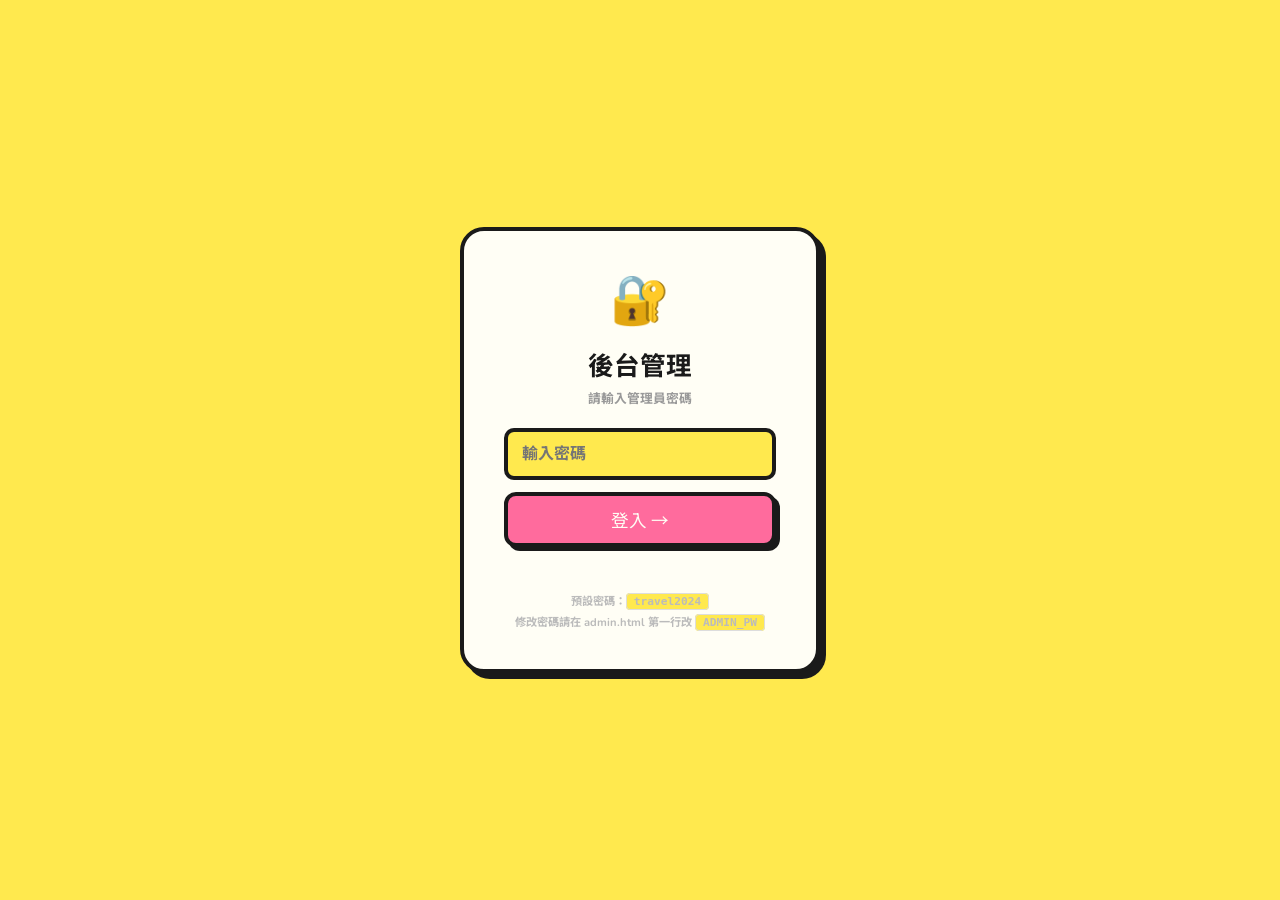
<file: admin.html>
<!DOCTYPE html>
<html lang="zh-TW">
<head>
<meta charset="UTF-8">
<meta name="viewport" content="width=device-width, initial-scale=1.0">
<title>⚙️ 後台管理</title>
<link href="https://fonts.googleapis.com/css2?family=Nunito:wght@700;800;900&family=Noto+Sans+TC:wght@700;900&family=Fredoka+One&display=swap" rel="stylesheet">
<style>
:root{
  --black:#1a1a1a;--white:#fffef5;--yellow:#FFE94E;--pink:#FF6B9D;
  --blue:#4FC3F7;--green:#69D84F;--orange:#FF9A3C;--purple:#B57BFF;--red:#FF4B4B;
  --border:3px solid var(--black);--border-thick:4px solid var(--black);
  --shadow:4px 4px 0 var(--black);--shadow-lg:6px 6px 0 var(--black);
  --font-head:'Fredoka One','Noto Sans TC',sans-serif;
  --font-body:'Nunito','Noto Sans TC',sans-serif;
}
*{box-sizing:border-box;margin:0;padding:0;}
body{font-family:var(--font-body);background:var(--yellow);color:var(--black);min-height:100vh;}
body::before{content:'';position:fixed;inset:0;background-image:radial-gradient(circle,rgba(0,0,0,.07) 1.5px,transparent 1.5px);background-size:18px 18px;pointer-events:none;z-index:0;}

/* LOGIN */
#loginScreen{position:fixed;inset:0;background:var(--yellow);z-index:9999;display:flex;align-items:center;justify-content:center;}
.login-box{background:var(--white);border:var(--border-thick);border-radius:24px;padding:36px 40px;text-align:center;box-shadow:var(--shadow-lg);max-width:360px;width:90%;}
.login-icon{font-size:3rem;margin-bottom:12px;display:block;animation:wiggle 3s ease-in-out infinite;}
@keyframes wiggle{0%,100%{transform:rotate(-5deg);}50%{transform:rotate(5deg);}}
.login-box h1{font-family:var(--font-head);font-size:1.6rem;margin-bottom:6px;}
.login-box p{font-size:.8rem;color:#999;font-weight:700;margin-bottom:20px;}
.login-input{width:100%;border:var(--border-thick);border-radius:10px;padding:11px 14px;font-family:var(--font-body);font-size:1rem;font-weight:700;background:var(--yellow);margin-bottom:12px;outline:none;display:block;}
.login-input:focus{background:#fff9cc;}
.btn-login{width:100%;padding:11px;background:var(--pink);color:var(--white);border:var(--border-thick);border-radius:12px;font-family:var(--font-head);font-size:1.1rem;cursor:pointer;box-shadow:var(--shadow);transition:all .12s;}
.btn-login:active{transform:translate(4px,4px);box-shadow:none;}
.login-err{color:var(--red);font-size:.82rem;font-weight:800;margin-top:10px;min-height:1.4em;}
.login-hint{font-size:.7rem;color:#bbb;font-weight:700;margin-top:16px;line-height:1.9;}
.login-hint code{background:var(--yellow);padding:1px 7px;border-radius:4px;border:1.5px solid #ddd;}

/* APP */
#adminApp{display:none;min-height:100vh;position:relative;z-index:1;}
header{background:var(--black);border-bottom:var(--border-thick);padding:12px 24px;display:flex;align-items:center;gap:14px;box-shadow:0 4px 0 rgba(0,0,0,.3);position:sticky;top:0;z-index:100;}
header h1{font-family:var(--font-head);color:var(--yellow);font-size:1.5rem;text-shadow:2px 2px 0 var(--pink);}
.hdr-back{display:inline-flex;align-items:center;gap:6px;padding:6px 14px;background:var(--yellow);border:2px solid var(--yellow);border-radius:9px;font-family:var(--font-body);font-size:.8rem;font-weight:800;text-decoration:none;color:var(--black);box-shadow:3px 3px 0 rgba(255,233,78,.4);transition:all .12s;margin-left:auto;}
.hdr-back:hover{background:#fff;}
.container{max-width:960px;margin:0 auto;padding:24px 20px;}

/* FLOW BOX */
.flow-box{background:var(--white);border:var(--border-thick);border-radius:14px;padding:16px 20px;margin-bottom:20px;box-shadow:var(--shadow);border-left:6px solid var(--blue);}
.flow-box h3{font-family:var(--font-head);font-size:1rem;margin-bottom:10px;}
.flow-steps{display:flex;gap:8px;flex-wrap:wrap;}
.flow-step{background:var(--yellow);border:2.5px solid var(--black);border-radius:10px;padding:7px 13px;font-size:.74rem;font-weight:800;box-shadow:2px 2px 0 var(--black);display:flex;align-items:center;gap:6px;}
.flow-step .num{background:var(--black);color:var(--yellow);width:20px;height:20px;border-radius:50%;display:flex;align-items:center;justify-content:center;font-size:.62rem;flex-shrink:0;}

/* SECTION */
.section{background:var(--white);border:var(--border-thick);border-radius:20px;padding:20px;box-shadow:var(--shadow);margin-bottom:20px;}
.section-title{font-family:var(--font-head);font-size:1.15rem;margin-bottom:16px;display:flex;align-items:center;gap:10px;border-bottom:var(--border);padding-bottom:10px;flex-wrap:wrap;}

/* COUNTRIES */
.country-item{border:var(--border);border-radius:14px;overflow:hidden;box-shadow:3px 3px 0 var(--black);margin-bottom:10px;}
.country-header{display:flex;align-items:center;gap:10px;padding:10px 14px;cursor:pointer;user-select:none;background:#fafaf0;}
.country-header:hover{background:#f5f0e0;}
.c-flag{font-size:1.6em;}
.c-name{font-family:var(--font-head);font-size:1rem;flex:1;}
.c-count{font-size:.72rem;font-weight:700;color:#999;}
.c-btns{display:flex;gap:6px;}
.icon-btn{width:30px;height:30px;border:2px solid var(--black);border-radius:7px;background:var(--white);cursor:pointer;font-size:.9em;display:flex;align-items:center;justify-content:center;box-shadow:2px 2px 0 var(--black);transition:all .12s;}
.icon-btn:active{transform:translate(2px,2px);box-shadow:none;}
.icon-btn.del{background:var(--red);color:#fff;}
.icon-btn.edit{background:var(--yellow);}
.country-places{border-top:var(--border);padding:10px 14px;background:#f8f8f0;display:none;}
.country-places.open{display:block;}
.places-grid{display:grid;grid-template-columns:repeat(auto-fill,minmax(240px,1fr));gap:7px;margin-bottom:10px;}
.place-row{border:2.5px solid var(--black);border-radius:10px;padding:8px 10px;background:var(--white);box-shadow:2px 2px 0 var(--black);display:flex;align-items:center;gap:8px;}
.pr-icon{font-size:1.2em;flex-shrink:0;}
.pr-info{flex:1;min-width:0;}
.pr-name{font-family:var(--font-head);font-size:.85rem;white-space:nowrap;overflow:hidden;text-overflow:ellipsis;}
.pr-type{font-size:.63rem;font-weight:800;padding:1px 7px;border-radius:10px;border:1.5px solid var(--black);display:inline-block;margin-top:2px;}
.pr-type.sight{background:var(--blue);}
.pr-type.restaurant{background:var(--orange);}
.pr-type.nature{background:var(--green);}
.pr-btns{display:flex;gap:5px;}
.add-btn{display:inline-flex;align-items:center;gap:6px;padding:7px 14px;border:var(--border);border-radius:10px;font-family:var(--font-body);font-size:.78rem;font-weight:800;background:var(--green);cursor:pointer;box-shadow:var(--shadow);transition:all .12s;}
.add-btn:active{transform:translate(4px,4px);box-shadow:none;}

/* JSON */
.json-area{width:100%;border:var(--border);border-radius:10px;padding:12px;font-family:monospace;font-size:.77rem;background:#1e1e2e;color:#cdd6f4;line-height:1.6;resize:vertical;outline:none;}
.json-area:focus{border-color:var(--yellow);}
.btn-row{display:flex;gap:10px;flex-wrap:wrap;margin-top:10px;}
.action-btn{display:inline-flex;align-items:center;gap:6px;padding:8px 18px;border:var(--border-thick);border-radius:12px;font-family:var(--font-head);font-size:.9rem;cursor:pointer;box-shadow:var(--shadow);transition:all .12s;}
.action-btn:active{transform:translate(4px,4px);box-shadow:none;}

/* MODAL */
.modal-overlay{position:fixed;inset:0;background:rgba(0,0,0,.65);z-index:9000;display:flex;align-items:center;justify-content:center;backdrop-filter:blur(3px);}
.modal-overlay.hidden{display:none;}
.modal-box{background:var(--white);border:var(--border-thick);border-radius:20px;padding:24px;max-width:520px;width:94%;box-shadow:var(--shadow-lg);max-height:92vh;overflow-y:auto;}
.modal-title{font-family:var(--font-head);font-size:1.25rem;margin-bottom:16px;border-bottom:var(--border);padding-bottom:10px;}
.form-grid{display:grid;grid-template-columns:1fr 1fr;gap:10px;}
.fg{display:flex;flex-direction:column;gap:5px;}
.fg.full{grid-column:1/-1;}
label{font-size:.73rem;font-weight:800;color:#666;}
input[type=text],input[type=number],input[type=url],input[type=color],select,textarea{border:var(--border);border-radius:9px;padding:8px 11px;font-family:var(--font-body);font-size:.85rem;font-weight:700;background:var(--yellow);width:100%;outline:none;}
input:focus,select:focus,textarea:focus{background:#fff9cc;}
textarea{resize:vertical;min-height:80px;}
.modal-actions{display:flex;gap:10px;margin-top:16px;}
.btn-save{background:var(--green);border:var(--border);border-radius:10px;padding:9px 20px;font-family:var(--font-head);font-size:1rem;cursor:pointer;box-shadow:var(--shadow);flex:1;transition:all .12s;}
.btn-save:active{transform:translate(4px,4px);box-shadow:none;}
.btn-cancel{background:var(--black);color:#fff;border:var(--border);border-radius:10px;padding:9px 20px;font-family:var(--font-head);font-size:1rem;cursor:pointer;box-shadow:var(--shadow);transition:all .12s;}
.btn-cancel:active{transform:translate(4px,4px);box-shadow:none;}
.tip{font-size:.68rem;color:#aaa;font-weight:700;line-height:1.7;margin-top:4px;}

/* TOAST */
.toast{position:fixed;bottom:24px;left:50%;transform:translateX(-50%) translateY(80px);background:var(--black);color:var(--white);padding:10px 22px;border-radius:30px;font-size:.82rem;font-weight:800;z-index:9999;transition:transform .3s ease;white-space:nowrap;box-shadow:var(--shadow-lg);}
.toast.show{transform:translateX(-50%) translateY(0);}
</style>
</head>
<body>

<!-- ══ LOGIN ══ -->
<div id="loginScreen">
  <div class="login-box">
    <span class="login-icon">🔐</span>
    <h1>後台管理</h1>
    <p>請輸入管理員密碼</p>
    <input class="login-input" type="password" id="pwInput"
      placeholder="輸入密碼"
      onkeydown="if(event.key==='Enter')doLogin()">
    <button class="btn-login" onclick="doLogin()">登入 →</button>
    <div class="login-err" id="loginErr"></div>
    <div class="login-hint">
      預設密碼：<code>travel2024</code><br>
      修改密碼請在 admin.html 第一行改 <code>ADMIN_PW</code>
    </div>
  </div>
</div>

<!-- ══ ADMIN APP ══ -->
<div id="adminApp">
  <header>
    <span style="font-size:1.5em">⚙️</span>
    <h1>後台管理</h1>
    <a href="index.html" class="hdr-back">← 回前台</a>
  </header>
  <div class="container">

    <!-- GitHub 設定區 -->
    <div class="flow-box" id="githubSetupBox">
      <h3>🚀 一鍵同步到 GitHub（設定一次即可）</h3>
      <p style="font-size:.76rem;color:#666;font-weight:700;margin-bottom:12px;">
        設定完成後，每次新增/編輯景點只需點「🚀 發布到網站」，前台幾分鐘內自動更新。
      </p>
      <div style="display:grid;grid-template-columns:1fr 1fr;gap:10px;margin-bottom:12px;">
        <div style="display:flex;flex-direction:column;gap:5px;">
          <label style="font-size:.73rem;font-weight:800;color:#555;">GitHub 帳號名稱</label>
          <input type="text" id="gh_user" placeholder="例：johndoe"
            style="border:3px solid #1a1a1a;border-radius:9px;padding:8px 11px;font-family:var(--font-body);font-size:.85rem;font-weight:700;background:#fff9cc;outline:none;">
        </div>
        <div style="display:flex;flex-direction:column;gap:5px;">
          <label style="font-size:.73rem;font-weight:800;color:#555;">Repository 名稱</label>
          <input type="text" id="gh_repo" placeholder="例：travel-map"
            style="border:3px solid #1a1a1a;border-radius:9px;padding:8px 11px;font-family:var(--font-body);font-size:.85rem;font-weight:700;background:#fff9cc;outline:none;">
        </div>
        <div style="grid-column:1/-1;display:flex;flex-direction:column;gap:5px;">
          <label style="font-size:.73rem;font-weight:800;color:#555;">
            GitHub Personal Access Token
            <a href="https://github.com/settings/tokens/new?scopes=repo&description=TravelMap" target="_blank"
              style="color:#4FC3F7;margin-left:6px;font-size:.7rem;">🔑 點此產生 Token →</a>
          </label>
          <div style="display:flex;gap:8px;">
            <input type="password" id="gh_token" placeholder="ghp_xxxxxxxxxxxxxxxxxxxx"
              style="flex:1;border:3px solid #1a1a1a;border-radius:9px;padding:8px 11px;font-family:monospace;font-size:.82rem;font-weight:700;background:#fff9cc;outline:none;">
            <button onclick="toggleTokenVisibility()" style="padding:8px 12px;border:3px solid #1a1a1a;border-radius:9px;background:var(--yellow);font-size:.8rem;font-weight:800;cursor:pointer;box-shadow:3px 3px 0 #1a1a1a;white-space:nowrap;" id="toggleTokenBtn">👁 顯示</button>
          </div>
        </div>
      </div>
      <div style="display:flex;gap:8px;flex-wrap:wrap;align-items:center;">
        <button class="action-btn" style="background:var(--black);color:var(--yellow);" onclick="saveGithubSettings()">💾 儲存設定</button>
        <button class="action-btn" style="background:var(--blue);" onclick="testGithubConnection()">🔌 測試連線</button>
        <span id="ghConnStatus" style="font-size:.78rem;font-weight:800;"></span>
      </div>
      <div style="background:#fff9cc;border:2.5px solid #1a1a1a;border-radius:10px;padding:12px 14px;margin-top:12px;font-size:.74rem;font-weight:700;line-height:1.9;">
        <b>🔑 產生 Token 步驟：</b><br>
        1. 點上方「點此產生 Token」連結（需登入 GitHub）<br>
        2. Note 填任意名稱，Expiration 選 <b>No expiration</b><br>
        3. 勾選 <b>repo</b>（第一個大項目，全勾）<br>
        4. 點最下面的 <b>Generate token</b><br>
        5. 複製 <code style="background:#fff;padding:1px 5px;border-radius:3px;border:1px solid #ccc;">ghp_xxxxx</code> 貼到上方欄位<br>
        6. 點「💾 儲存設定」→「🔌 測試連線」確認 ✅
      </div>
    </div>

    <!-- 國家與景點 -->
    <div class="section">
      <div class="section-title">
        🌍 國家與景點管理
        <button class="action-btn" style="background:var(--pink);color:#fff;font-size:.8rem;padding:6px 14px;margin-left:auto;" onclick="openAddCountry()">＋ 新增國家</button>
      </div>
      <div id="countryList"></div>
    </div>

    <!-- 發布到 GitHub -->
    <div class="section">
      <div class="section-title">🚀 發布景點到網站</div>
      <p style="font-size:.78rem;color:#888;font-weight:700;margin-bottom:14px;">
        完成景點編輯後，點下方按鈕直接推送到 GitHub，前台約 1-3 分鐘後自動更新。
      </p>
      <!-- GitHub 設定狀態提示 -->
      <div id="ghSettingsCheck" style="margin-bottom:10px;font-size:.75rem;font-weight:800;"></div>
      <div class="btn-row" style="margin-bottom:14px;">
        <button class="action-btn" style="background:var(--pink);color:#fff;font-size:1rem;padding:12px 28px;box-shadow:5px 5px 0 #1a1a1a;" onclick="publishToGithub()">
          🚀 立即發布到網站
        </button>
      </div>
      <div id="publishStatus" style="font-size:.8rem;font-weight:800;min-height:1.5em;"></div>
      <div style="border-top:2.5px dashed #ddd;padding-top:14px;margin-top:4px;">
        <p style="font-size:.73rem;color:#aaa;font-weight:700;margin-bottom:8px;">⚙️ 備用方案（未設定 GitHub Token 時）</p>
        <div class="btn-row">
          <button class="action-btn" style="background:var(--blue);font-size:.8rem;"   onclick="generateJson()">🔄 產生 JSON</button>
          <button class="action-btn" style="background:var(--green);font-size:.8rem;"  onclick="copyJson()">📋 複製</button>
          <button class="action-btn" style="background:var(--orange);font-size:.8rem;" onclick="downloadJson()">⬇️ 下載</button>
        </div>
        <textarea class="json-area" id="jsonOutput" readonly rows="8" style="margin-top:10px;"
          placeholder="點「產生 JSON」後內容會顯示在這裡，再貼到 GitHub 的 data.json"></textarea>
      </div>
    </div>

    <!-- 匯入 JSON -->
    <div class="section">
      <div class="section-title">⬆️ 從 GitHub 匯入 data.json</div>
      <p style="font-size:.78rem;color:#888;font-weight:700;margin-bottom:12px;">
        把 GitHub 上 data.json 的內容貼進來，後台就會同步到最新版本的景點資料。
      </p>
      <textarea class="json-area" id="jsonInput" rows="8"
        placeholder="把 GitHub 上 data.json 的全部內容貼在這裡..."></textarea>
      <div class="btn-row">
        <button class="action-btn" style="background:var(--purple);color:#fff;" onclick="importJson()">✅ 匯入並更新後台</button>
      </div>
    </div>

    <!-- 修改密碼 -->
    <div class="section">
      <div class="section-title">🔐 修改後台密碼</div>
      <p style="font-size:.78rem;color:#888;font-weight:700;margin-bottom:14px;">
        密碼儲存在瀏覽器本機，不需要重新上傳任何檔案。<br>
        ⚠️ 注意：換新瀏覽器或清除瀏覽器資料後，密碼會重設為預設值 <code style="background:var(--yellow);padding:1px 6px;border-radius:4px;border:1.5px solid #ddd;">travel2024</code>。
      </p>
      <div style="display:grid;grid-template-columns:1fr 1fr 1fr;gap:10px;max-width:560px;">
        <div style="display:flex;flex-direction:column;gap:5px;">
          <label style="font-size:.73rem;font-weight:800;color:#666;">目前密碼</label>
          <input type="password" id="pw_current" placeholder="輸入目前密碼"
            style="border:3px solid #1a1a1a;border-radius:9px;padding:8px 11px;font-family:var(--font-body);font-size:.85rem;font-weight:700;background:var(--yellow);outline:none;">
        </div>
        <div style="display:flex;flex-direction:column;gap:5px;">
          <label style="font-size:.73rem;font-weight:800;color:#666;">新密碼</label>
          <input type="password" id="pw_new" placeholder="輸入新密碼"
            style="border:3px solid #1a1a1a;border-radius:9px;padding:8px 11px;font-family:var(--font-body);font-size:.85rem;font-weight:700;background:var(--yellow);outline:none;">
        </div>
        <div style="display:flex;flex-direction:column;gap:5px;">
          <label style="font-size:.73rem;font-weight:800;color:#666;">確認新密碼</label>
          <input type="password" id="pw_confirm" placeholder="再輸入一次"
            style="border:3px solid #1a1a1a;border-radius:9px;padding:8px 11px;font-family:var(--font-body);font-size:.85rem;font-weight:700;background:var(--yellow);outline:none;"
            onkeydown="if(event.key==='Enter')changePassword()">
        </div>
      </div>
      <div style="margin-top:12px;display:flex;gap:10px;align-items:center;flex-wrap:wrap;">
        <button class="action-btn" style="background:var(--pink);color:#fff;" onclick="changePassword()">🔐 確認修改密碼</button>
        <span id="pwMsg" style="font-size:.78rem;font-weight:800;"></span>
      </div>
    </div>

  </div>
</div>

<!-- ══ PLACE MODAL ══ -->
<div class="modal-overlay hidden" id="placeModal">
  <div class="modal-box">
    <div class="modal-title" id="placeModalTitle">新增景點</div>
    <div class="form-grid">
      <div class="fg"><label>景點名稱 ＊</label><input type="text" id="f_name" placeholder="例：金閣寺"></div>
      <div class="fg"><label>表情符號 ＊</label><input type="text" id="f_icon" placeholder="例：🏯"></div>
      <div class="fg">
        <label>類型 ＊</label>
        <select id="f_type">
          <option value="sight">🏛️ 景點</option>
          <option value="restaurant">🍽️ 餐廳</option>
          <option value="nature">🌿 自然</option>
          <option value="hotel">🏨 住宿</option>
          <option value="shopping">🛍️ 購物</option>
        </select>
      </div>
      <div class="fg"><label>建議停留（分鐘）</label><input type="number" id="f_duration" value="60" min="10" step="10"></div>
      <div class="fg"><label>緯度 ＊</label><input type="number" id="f_lat" placeholder="例：35.0394" step="any"></div>
      <div class="fg"><label>經度 ＊</label><input type="number" id="f_lng" placeholder="例：135.7292" step="any"></div>
      <div class="fg full">
        <div class="tip">
          💡 座標取得方式：在 Google Maps 對景點點右鍵 → 第一行「緯度, 經度」點一下即可複製。
          <button type="button" onclick="useGPS()" style="display:inline-flex;align-items:center;gap:4px;margin-left:6px;padding:3px 10px;border:2px solid var(--black);border-radius:7px;background:var(--green);font-size:.72rem;font-weight:800;cursor:pointer;">📡 使用目前位置</button>
        </div>
      </div>
      <div class="fg full"><label>小提示</label><input type="text" id="f_tips" placeholder="例：門票 ¥500、需要預約..."></div>
      <div class="fg full"><label>🏙 城市（用於前台城市篩選，選填）</label><input type="text" id="f_city" placeholder="例：神戶、大阪、京都"></div>
      <div class="fg full"><label>景點介紹 ＊</label><textarea id="f_desc" placeholder="詳細介紹這個地方..."></textarea></div>
      <div class="fg full"><label>部落格文章連結</label><input type="url" id="f_article" placeholder="https://你的部落格文章網址"></div>
      <div class="fg full"><label>📞 電話號碼（選填，點擊可直接撥號）</label><input type="tel" id="f_phone" placeholder="例：+81-75-123-4567 或 02-1234-5678"></div>
    </div>
    <div class="modal-actions">
      <button class="btn-save" onclick="savePlaceModal()">💾 儲存景點</button>
      <button class="btn-cancel" onclick="closePlaceModal()">取消</button>
    </div>
  </div>
</div>

<!-- ══ COUNTRY MODAL ══ -->
<div class="modal-overlay hidden" id="countryModal">
  <div class="modal-box">
    <div class="modal-title" id="countryModalTitle">新增國家</div>
    <div class="form-grid">
      <div class="fg"><label>國家名稱 ＊</label><input type="text" id="cf_name" placeholder="例：日本"></div>
      <div class="fg"><label>國旗 emoji ＊</label><input type="text" id="cf_flag" placeholder="例：🇯🇵"></div>
      <div class="fg full"><label>旅行描述</label><input type="text" id="cf_desc" placeholder="例：2023 秋 · 京都大阪 9 天 8 夜"></div>
      <div class="fg"><label>主題色</label><input type="color" id="cf_color" value="#FF6B9D"></div>
      <div class="fg"><label>ID（英文小寫）＊</label><input type="text" id="cf_id" placeholder="例：japan"></div>
      <div class="fg"><label>地圖中心緯度 ＊</label><input type="number" id="cf_lat" placeholder="例：35.011" step="any"></div>
      <div class="fg"><label>地圖中心經度 ＊</label><input type="number" id="cf_lng" placeholder="例：135.768" step="any"></div>
      <div class="fg"><label>縮放層級（1-18）</label><input type="number" id="cf_zoom" value="12" min="1" max="18"></div>
    </div>
    <div class="modal-actions">
      <button class="btn-save" onclick="saveCountryModal()">💾 儲存國家</button>
      <button class="btn-cancel" onclick="closeCountryModal()">取消</button>
    </div>
  </div>
</div>

<div class="toast" id="toast"></div>

<script>
// ════════════════════════════════════════════════════
// 密碼管理：密碼存在 localStorage，不需要改程式碼
// 預設密碼 travel2024，首次登入後可在後台修改
// ════════════════════════════════════════════════════
const DEFAULT_PW = 'travel2024';
function getAdminPw() { return localStorage.getItem('adminPassword') || DEFAULT_PW; }
function setAdminPw(pw) { localStorage.setItem('adminPassword', pw); }

// 初始資料（第一次使用時載入，之後資料存在 localStorage）
const SEED_DATA = {"site":{"title":"土豪哥的旅行漫遊地圖","subtitle":"TuHaoGe's Travel Map","description":"記錄每一段旅行的美好，分享給每一位旅人","adminPassword":"travel2024"},"countries":[{"id":"japan","name":"日本","flag":"🇯🇵","desc":"神戶美食之旅","color":"#e91c60","center":[34.69,135.19],"zoom":14,"places":[{"name":"Cafe & Bar Anthem","icon":"🍰","type":"restaurant","lat":34.6865,"lng":135.18792,"tips":"","desc":"最推薦紗布起司蛋糕","article":"https://jasonslife.tw/anthem/","duration":60,"nav":"https://maps.google.com/?q=34.6865,135.18792","id":"p_1773465811617","phone":"+81787714914"},{"name":"MOURIYAモーリヤ 三宮店","icon":"🥩","type":"restaurant","lat":34.69281,"lng":135.19151,"tips":"","desc":"神戶牛鐵板燒","article":"https://jasonslife.tw/mouriya/","phone":"+81783211990","duration":90,"nav":"https://maps.google.com/?q=34.69281,135.19151","id":"p_1773470346860"}]},{"id":"korea","name":"韓國","flag":"🇰🇷","desc":"","color":"#4fc3f7","center":[37.566,126.978],"zoom":12,"places":[]},{"id":"thailand","name":"泰國","flag":"🇹🇭","desc":"","color":"#69d84f","center":[13.756,100.502],"zoom":12,"places":[]}]};

// ── State ──
let D    = null;  // 目前資料
let eCtx = null;  // 編輯 context

// ════════════════════════════════
// LOGIN — 純同步比對，零 fetch
// ════════════════════════════════
function doLogin() {
  const pw    = document.getElementById('pwInput').value;
  const errEl = document.getElementById('loginErr');
  if (pw === getAdminPw()) {
    errEl.textContent = '';
    document.getElementById('loginScreen').style.display = 'none';
    document.getElementById('adminApp').style.display   = 'block';
    loadData();
    render();
    loadGithubSettings();
  } else {
    errEl.textContent = pw.length ? '❌ 密碼錯誤，請再試' : '⚠️ 請輸入密碼';
    document.getElementById('pwInput').value = '';
    document.getElementById('pwInput').focus();
  }
}

// ── Data 讀取/儲存 ──
function loadData() {
  try {
    const s = localStorage.getItem('travelMapAdmin');
    D = s ? JSON.parse(s) : JSON.parse(JSON.stringify(SEED_DATA));
  } catch(e) {
    D = JSON.parse(JSON.stringify(SEED_DATA));
  }
}
function save() {
  localStorage.setItem('travelMapAdmin', JSON.stringify(D));
}

// ── RENDER ──
function render() {
  const list = document.getElementById('countryList');
  list.innerHTML = '';
  if (!D.countries.length) {
    list.innerHTML = '<p style="color:#aaa;font-weight:700;font-size:.85rem;padding:10px 0;">還沒有任何國家，點右上角「＋ 新增國家」開始。</p>';
    return;
  }
  D.countries.forEach(c => {
    const el = document.createElement('div');
    el.className = 'country-item';
    el.style.borderLeft = '6px solid ' + c.color;
    el.innerHTML = `
      <div class="country-header" onclick="toggleCP('${c.id}')">
        <span class="c-flag">${c.flag}</span>
        <span class="c-name">${c.name}</span>
        <span class="c-count">${c.places.length} 個地點</span>
        <div class="c-btns">
          <button class="icon-btn edit" onclick="event.stopPropagation();editCountry('${c.id}')">✏️</button>
          <button class="icon-btn del"  onclick="event.stopPropagation();delCountry('${c.id}')">🗑️</button>
        </div>
      </div>
      <div class="country-places" id="cp-${c.id}">
        <div class="places-grid">
          ${c.places.map(p=>`
            <div class="place-row">
              <span class="pr-icon">${p.icon}</span>
              <div class="pr-info">
                <div class="pr-name">${p.name}</div>
                <span class="pr-type ${p.type}">${{sight:'景點',restaurant:'餐廳',nature:'自然',hotel:'住宿',shopping:'購物'}[p.type]}</span>
                ${p.city?`<div style="font-size:.62rem;color:#1a6ea8;font-weight:800;margin-top:2px;">🏙 ${p.city}</div>`:''}
                ${p.phone?`<div style="font-size:.62rem;color:#888;margin-top:1px;">📞 ${p.phone}</div>`:''}
              </div>
              <div class="pr-btns">
                <button class="icon-btn edit" onclick="editPlace('${c.id}','${p.id}')">✏️</button>
                <button class="icon-btn del"  onclick="delPlace('${c.id}','${p.id}')">🗑️</button>
              </div>
            </div>`).join('')}
        </div>
        <button class="add-btn" onclick="addPlace('${c.id}')">➕ 新增景點到「${c.name}」</button>
      </div>`;
    list.appendChild(el);
  });
}
function toggleCP(id) { document.getElementById('cp-'+id).classList.toggle('open'); }

// ── COUNTRY ──
function openAddCountry() {
  eCtx = {type:'country',id:null};
  document.getElementById('countryModalTitle').textContent = '新增國家';
  ['cf_name','cf_flag','cf_desc','cf_id','cf_lat','cf_lng'].forEach(i=>document.getElementById(i).value='');
  document.getElementById('cf_color').value='#FF6B9D';
  document.getElementById('cf_zoom').value='12';
  document.getElementById('countryModal').classList.remove('hidden');
}
function editCountry(id) {
  const c=D.countries.find(x=>x.id===id); if(!c) return;
  eCtx={type:'country',id};
  document.getElementById('countryModalTitle').textContent='編輯：'+c.name;
  document.getElementById('cf_name').value =c.name;
  document.getElementById('cf_flag').value =c.flag;
  document.getElementById('cf_desc').value =c.desc||'';
  document.getElementById('cf_color').value=c.color||'#FF6B9D';
  document.getElementById('cf_id').value   =c.id;
  document.getElementById('cf_lat').value  =c.center[0];
  document.getElementById('cf_lng').value  =c.center[1];
  document.getElementById('cf_zoom').value =c.zoom||12;
  document.getElementById('countryModal').classList.remove('hidden');
}
function closeCountryModal(){document.getElementById('countryModal').classList.add('hidden');}
function saveCountryModal(){
  const name=g('cf_name'),flag=g('cf_flag'),id=g('cf_id').toLowerCase().replace(/\s+/g,'_');
  const lat=parseFloat(g('cf_lat')),lng=parseFloat(g('cf_lng')),zoom=parseInt(g('cf_zoom'))||12;
  if(!name||!flag||!id||isNaN(lat)||isNaN(lng)){toast('⚠️ 請填寫所有必填欄位');return;}
  if(eCtx.id){
    const idx=D.countries.findIndex(x=>x.id===eCtx.id);
    const places=D.countries[idx].places;
    D.countries[idx]={id,name,flag,desc:g('cf_desc'),color:g('cf_color'),center:[lat,lng],zoom,places};
  } else {
    if(D.countries.find(x=>x.id===id)){toast('⚠️ ID已存在，請換一個');return;}
    D.countries.push({id,name,flag,desc:g('cf_desc'),color:g('cf_color'),center:[lat,lng],zoom,places:[]});
  }
  save();closeCountryModal();render();toast('✅ 國家已儲存！');
}
function delCountry(id){
  const c=D.countries.find(x=>x.id===id);
  if(!confirm(`確定刪除「${c.name}」及所有景點？`))return;
  D.countries=D.countries.filter(x=>x.id!==id);
  save();render();toast('🗑️ 已刪除');
}

// ── PLACE ──
function addPlace(cid){
  eCtx={type:'place',cid,pid:null};
  document.getElementById('placeModalTitle').textContent='新增景點';
  ['f_name','f_icon','f_tips','f_city','f_desc','f_article','f_phone','f_lat','f_lng'].forEach(i=>document.getElementById(i).value='');
  document.getElementById('f_type').value='sight';
  document.getElementById('f_duration').value='60';
  document.getElementById('placeModal').classList.remove('hidden');
}
function editPlace(cid,pid){
  const c=D.countries.find(x=>x.id===cid);
  const p=c?.places.find(x=>x.id===pid); if(!p) return;
  eCtx={type:'place',cid,pid};
  document.getElementById('placeModalTitle').textContent='編輯：'+p.name;
  document.getElementById('f_name').value    =p.name;
  document.getElementById('f_icon').value    =p.icon;
  document.getElementById('f_type').value    =p.type;
  document.getElementById('f_lat').value     =p.lat;
  document.getElementById('f_lng').value     =p.lng;
  document.getElementById('f_tips').value    =p.tips||'';
  document.getElementById('f_desc').value    =p.desc;
  document.getElementById('f_article').value =p.article||'';
  document.getElementById('f_phone').value   =p.phone||'';
  document.getElementById('f_city').value    =p.city||'';
  document.getElementById('f_duration').value=p.duration||60;
  document.getElementById('placeModal').classList.remove('hidden');
}
function closePlaceModal(){document.getElementById('placeModal').classList.add('hidden');}
function savePlaceModal(){
  const name=g('f_name'),icon=g('f_icon'),type=g('f_type');
  const lat=parseFloat(g('f_lat')),lng=parseFloat(g('f_lng'));
  const desc=g('f_desc'),dur=parseInt(g('f_duration'))||60;
  if(!name||!icon||!desc||isNaN(lat)||isNaN(lng)){toast('⚠️ 請填寫所有必填欄位');return;}
  const c=D.countries.find(x=>x.id===eCtx.cid); if(!c) return;
  const pd={name,icon,type,lat,lng,tips:g('f_tips'),city:g('f_city'),desc,article:g('f_article'),
            phone:g('f_phone'),duration:dur,nav:`https://maps.google.com/?q=${lat},${lng}`};
  if(eCtx.pid){
    const idx=c.places.findIndex(x=>x.id===eCtx.pid);
    c.places[idx]={...c.places[idx],...pd};
  } else {
    pd.id='p_'+Date.now();
    c.places.push(pd);
  }
  save();closePlaceModal();render();
  setTimeout(()=>document.getElementById('cp-'+eCtx.cid).classList.add('open'),50);
  toast('✅ 景點已儲存！');
}
function delPlace(cid,pid){
  const c=D.countries.find(x=>x.id===cid);
  const p=c?.places.find(x=>x.id===pid);
  if(!confirm(`確定刪除「${p.name}」？`))return;
  c.places=c.places.filter(x=>x.id!==pid);
  save();render();
  setTimeout(()=>document.getElementById('cp-'+cid).classList.add('open'),50);
  toast('🗑️ 已刪除景點');
}

// ── CHANGE PASSWORD ──
function changePassword() {
  const cur     = document.getElementById('pw_current').value;
  const nw      = document.getElementById('pw_new').value.trim();
  const confirm = document.getElementById('pw_confirm').value.trim();
  const msg     = document.getElementById('pwMsg');

  if (!cur || !nw || !confirm) {
    msg.style.color = '#FF4B4B'; msg.textContent = '⚠️ 請填寫所有欄位'; return;
  }
  if (cur !== getAdminPw()) {
    msg.style.color = '#FF4B4B'; msg.textContent = '❌ 目前密碼錯誤'; return;
  }
  if (nw.length < 4) {
    msg.style.color = '#FF4B4B'; msg.textContent = '⚠️ 新密碼至少需要 4 個字元'; return;
  }
  if (nw !== confirm) {
    msg.style.color = '#FF4B4B'; msg.textContent = '❌ 兩次新密碼不一致'; return;
  }
  setAdminPw(nw);
  document.getElementById('pw_current').value = '';
  document.getElementById('pw_new').value     = '';
  document.getElementById('pw_confirm').value = '';
  msg.style.color = '#69D84F'; msg.textContent = '✅ 密碼已更新！下次登入請使用新密碼';
  setTimeout(() => msg.textContent = '', 4000);
  toast('✅ 密碼已更新！');
}

// ════════════════════════════════════════════
// GITHUB API — 一鍵同步
// ════════════════════════════════════════════

function saveGithubSettings() {
  const user  = document.getElementById('gh_user').value.trim();
  const repo  = document.getElementById('gh_repo').value.trim();
  const token = document.getElementById('gh_token').value.trim();
  if (!user || !repo || !token) { toast('⚠️ 請填寫所有 GitHub 設定欄位'); return; }
  localStorage.setItem('ghUser',  user);
  localStorage.setItem('ghRepo',  repo);
  localStorage.setItem('ghToken', token);
  toast('✅ GitHub 設定已儲存！');
  document.getElementById('ghConnStatus').textContent = '';
}

function loadGithubSettings() {
  const u = localStorage.getItem('ghUser')  || '';
  const r = localStorage.getItem('ghRepo')  || '';
  const t = localStorage.getItem('ghToken') || '';
  if (document.getElementById('gh_user'))  document.getElementById('gh_user').value  = u;
  if (document.getElementById('gh_repo'))  document.getElementById('gh_repo').value  = r;
  if (document.getElementById('gh_token')) document.getElementById('gh_token').value = t;
  // Show status in publish section
  const checkEl = document.getElementById('ghSettingsCheck');
  if (!checkEl) return;
  if (u && r && t) {
    checkEl.innerHTML = `<span style="color:#69D84F">✅ GitHub 已設定：${u}/${r}</span>`;
  } else {
    checkEl.innerHTML = `<span style="color:#FF9A3C">⚠️ 尚未設定 GitHub Token，請先到上方「🚀 一鍵同步到 GitHub」完成設定</span>`;
  }
}

function toggleTokenVisibility() {
  const input = document.getElementById('gh_token');
  const btn   = document.getElementById('toggleTokenBtn');
  if (input.type === 'password') { input.type = 'text';     btn.textContent = '🙈 隱藏'; }
  else                           { input.type = 'password'; btn.textContent = '👁 顯示'; }
}

async function testGithubConnection() {
  const { user, repo, token } = getGhSettings();
  const el = document.getElementById('ghConnStatus');
  if (!user || !repo || !token) { el.style.color='#FF4B4B'; el.textContent='⚠️ 請先填寫並儲存設定'; return; }
  el.style.color='#888'; el.textContent='🔌 測試中...';
  try {
    const res = await fetch(`https://api.github.com/repos/${user}/${repo}`, {
      headers: { Authorization: `token ${token}`, Accept: 'application/vnd.github.v3+json' }
    });
    if (res.ok) {
      const data = await res.json();
      el.style.color='#69D84F';
      el.textContent = `✅ 連線成功！Repository: ${data.full_name}`;
    } else if (res.status === 401) {
      el.style.color='#FF4B4B'; el.textContent='❌ Token 無效或已過期';
    } else if (res.status === 404) {
      el.style.color='#FF4B4B'; el.textContent='❌ 找不到此 Repository，請確認帳號和名稱';
    } else {
      el.style.color='#FF4B4B'; el.textContent=`❌ 錯誤 ${res.status}`;
    }
  } catch(e) {
    el.style.color='#FF4B4B'; el.textContent='❌ 網路連線失敗';
  }
}

async function publishToGithub() {
  const { user, repo, token } = getGhSettings();
  const statusEl = document.getElementById('publishStatus');

  if (!user || !repo || !token) {
    statusEl.innerHTML = '<span style="color:#FF4B4B">⚠️ 請先在上方設定並儲存 GitHub Token</span>';
    document.getElementById('githubSetupBox').scrollIntoView({ behavior:'smooth' });
    return;
  }

  statusEl.innerHTML = '<span style="color:#888">⏳ 推送中，請稍候...</span>';

  const content    = JSON.stringify(D, null, 2);
  // 安全的 base64 編碼（支援中文）
  const b64content = btoa(encodeURIComponent(content).replace(/%([0-9A-F]{2})/g,
    (_, p1) => String.fromCharCode('0x' + p1)));
  const filePath   = 'data.json';
  const apiUrl     = `https://api.github.com/repos/${user}/${repo}/contents/${filePath}`;
  const headers    = { Authorization: `token ${token}`, Accept: 'application/vnd.github.v3+json', 'Content-Type': 'application/json' };

  try {
    // Step 1: Get current file SHA (required to update)
    let sha = null;
    const getRes = await fetch(apiUrl, { headers });
    if (getRes.ok) {
      const fileData = await getRes.json();
      sha = fileData.sha;
    } else if (getRes.status !== 404) {
      throw new Error(`取得檔案失敗 (${getRes.status})`);
    }

    // Step 2: Push new content
    const body = {
      message: `✈️ 更新景點資料 ${new Date().toLocaleString('zh-TW')}`,
      content: b64content,
      ...(sha ? { sha } : {})
    };
    const putRes = await fetch(apiUrl, { method:'PUT', headers, body: JSON.stringify(body) });

    if (putRes.ok) {
      statusEl.innerHTML = '<span style="color:#69D84F">✅ 發布成功！前台約 1-3 分鐘後更新</span>';
      toast('🚀 已成功推送到 GitHub！');
      setTimeout(() => { statusEl.innerHTML = ''; }, 8000);
    } else {
      const err = await putRes.json();
      throw new Error(err.message || `HTTP ${putRes.status}`);
    }
  } catch(e) {
    let hint = '';
    const msg = e.message || '';
    if (msg.includes('401') || msg.includes('Bad credentials')) {
      hint = '→ Token 無效，請重新產生並確認勾選 <b>repo</b> 權限';
    } else if (msg.includes('404')) {
      hint = '→ Repository 不存在，請確認帳號和名稱是否正確';
    } else if (msg.includes('422')) {
      hint = '→ 內容格式錯誤，請確認 data.json 格式正確';
    } else if (msg.includes('fetch') || msg.includes('network') || msg.includes('Failed')) {
      hint = '→ 網路問題，請確認可以連上 GitHub';
    }
    statusEl.innerHTML = `<span style="color:#FF4B4B">❌ 發布失敗：${msg}<br><span style="font-size:.75rem">${hint}</span></span>`;
    toast('❌ 推送失敗');
  }
}

function getGhSettings() {
  // Prefer current input values, fallback to localStorage
  const user  = (document.getElementById('gh_user')?.value.trim()  ) || localStorage.getItem('ghUser')  || '';
  const repo  = (document.getElementById('gh_repo')?.value.trim()  ) || localStorage.getItem('ghRepo')  || '';
  const token = (document.getElementById('gh_token')?.value.trim() ) || localStorage.getItem('ghToken') || '';
  return { user, repo, token };
}

// ── GPS ──
function useGPS(){
  if(!navigator.geolocation){toast('⚠️ 瀏覽器不支援定位');return;}
  toast('📡 取得位置中...');
  navigator.geolocation.getCurrentPosition(
    p=>{document.getElementById('f_lat').value=p.coords.latitude.toFixed(6);
        document.getElementById('f_lng').value=p.coords.longitude.toFixed(6);
        toast('✅ 已填入目前位置！');},
    ()=>toast('⚠️ 無法取得位置，請手動填入')
  );
}

// ── JSON OUTPUT ──
function generateJson(){
  document.getElementById('jsonOutput').value=JSON.stringify(D,null,2);
  toast('✅ JSON 已產生！');
}
function copyJson(){
  const t=document.getElementById('jsonOutput').value;
  if(!t){toast('⚠️ 請先點「產生最新 JSON」');return;}
  navigator.clipboard.writeText(t)
    .then(()=>toast('📋 已複製！到 GitHub 貼上 data.json 即可'))
    .catch(()=>{document.getElementById('jsonOutput').select();document.execCommand('copy');toast('📋 已複製！');});
}
function downloadJson(){
  generateJson();
  const t=document.getElementById('jsonOutput').value;
  const a=document.createElement('a');
  a.href=URL.createObjectURL(new Blob([t],{type:'application/json'}));
  a.download='data.json';a.click();
  toast('⬇️ data.json 已下載！');
}

// ── JSON IMPORT ──
function importJson(){
  const t=document.getElementById('jsonInput').value.trim();
  if(!t){toast('⚠️ 請先貼上 JSON 內容');return;}
  try{
    const p=JSON.parse(t);
    if(!p.countries){toast('❌ 格式錯誤：缺少 countries 欄位');return;}
    D=p;save();render();
    document.getElementById('jsonInput').value='';
    toast('✅ 已匯入並同步！');
  }catch(e){toast('❌ JSON 格式錯誤：'+e.message);}
}

// ── HELPERS ──
function g(id){return document.getElementById(id).value.trim();}
function toast(msg){
  const t=document.getElementById('toast');
  t.textContent=msg;t.classList.add('show');
  clearTimeout(window._tt);
  window._tt=setTimeout(()=>t.classList.remove('show'),2800);
}
</script>
</body>
</html>
</file>
